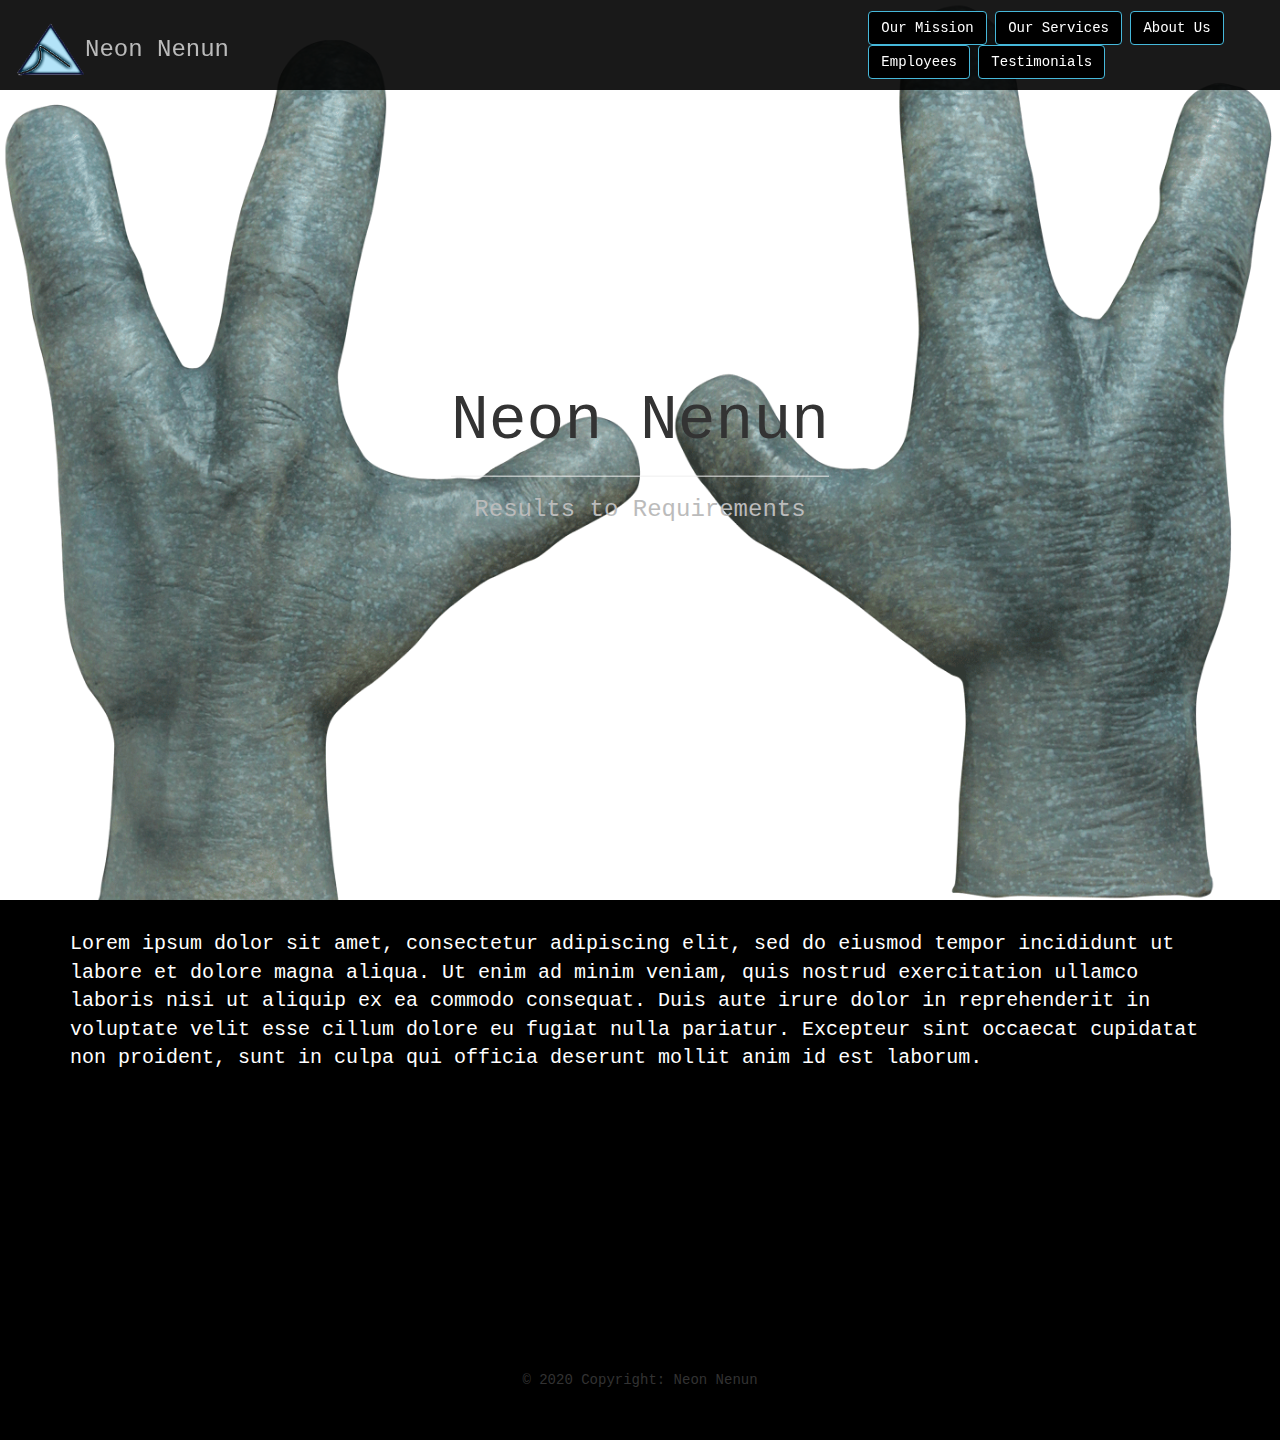
<file: index.html>
<!DOCTYPE html>
<html lang="en">
	<head>
		<title>Neon Nenun</title>
		<meta charset="utf-8">
		<meta name="viewport" content="width=device-width, initial-scale=1">
		<link rel="stylesheet" href="https://maxcdn.bootstrapcdn.com/bootstrap/3.4.1/css/bootstrap.min.css">
		<link rel="stylesheet" href="./main.css">
		<script src="https://ajax.googleapis.com/ajax/libs/jquery/3.4.1/jquery.min.js"></script>
		<script src="https://maxcdn.bootstrapcdn.com/bootstrap/3.4.1/js/bootstrap.min.js"></script>
		<script src="script.js"></script>
	</head>
	<body>
		<div id="navbar-include"></div>
		<section class="jumbotron banner">
			<div id="banner_float">
				<center>
					<h1>Neon Nenun</h1><hr>
					<h3>Results to Requirements</h3>
				</center>
			</div>
		</section>
		<section class="container">
			<div class="row">
				<div class="col-md-12 col-sm-12 col-xs-12">
					<p>Lorem ipsum dolor sit amet, consectetur adipiscing elit, sed do eiusmod tempor incididunt ut labore et dolore magna aliqua. Ut enim ad minim veniam, quis nostrud exercitation ullamco laboris nisi ut aliquip ex ea commodo consequat. Duis aute irure dolor in reprehenderit in voluptate velit esse cillum dolore eu fugiat nulla pariatur. Excepteur sint occaecat cupidatat non proident, sunt in culpa qui officia deserunt mollit anim id est laborum.</p>
				</div>
			</div>
		</section>
		<div id="footer-include"></div>
	</body>
</html>
</file>
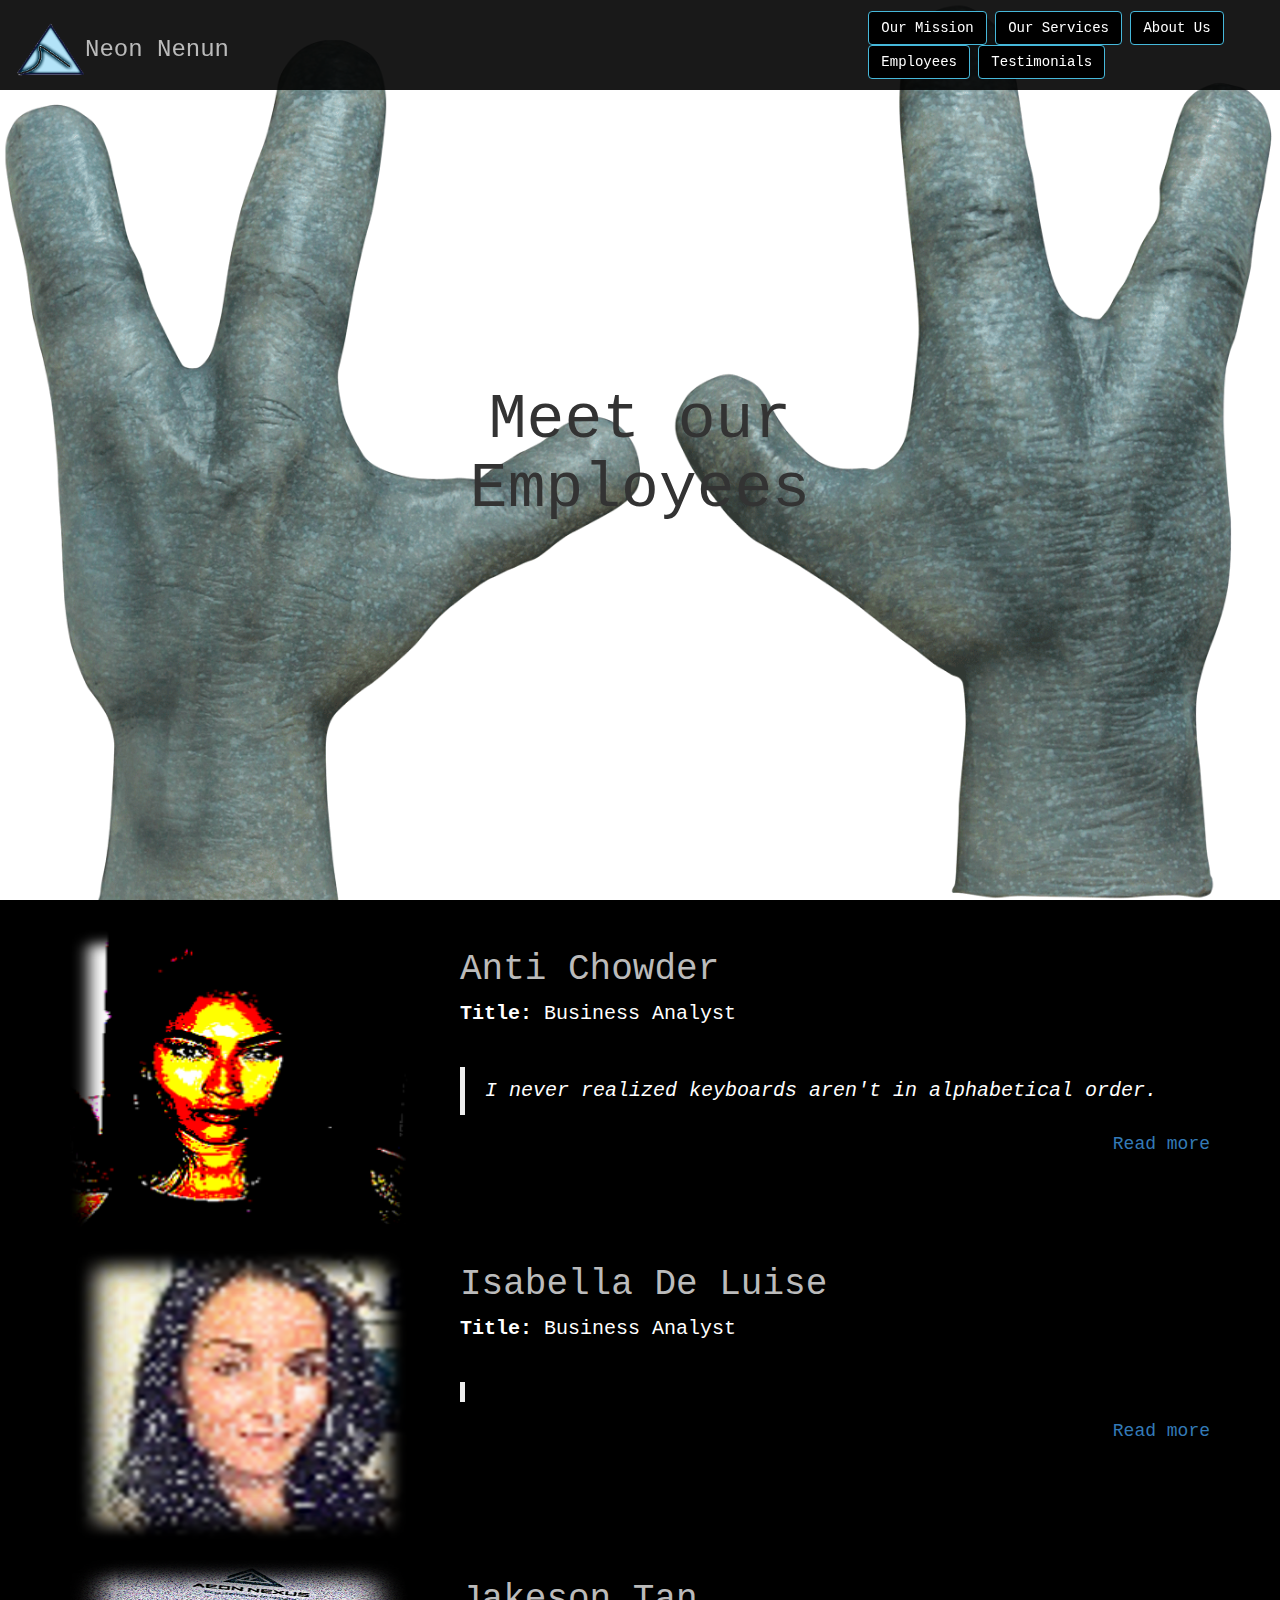
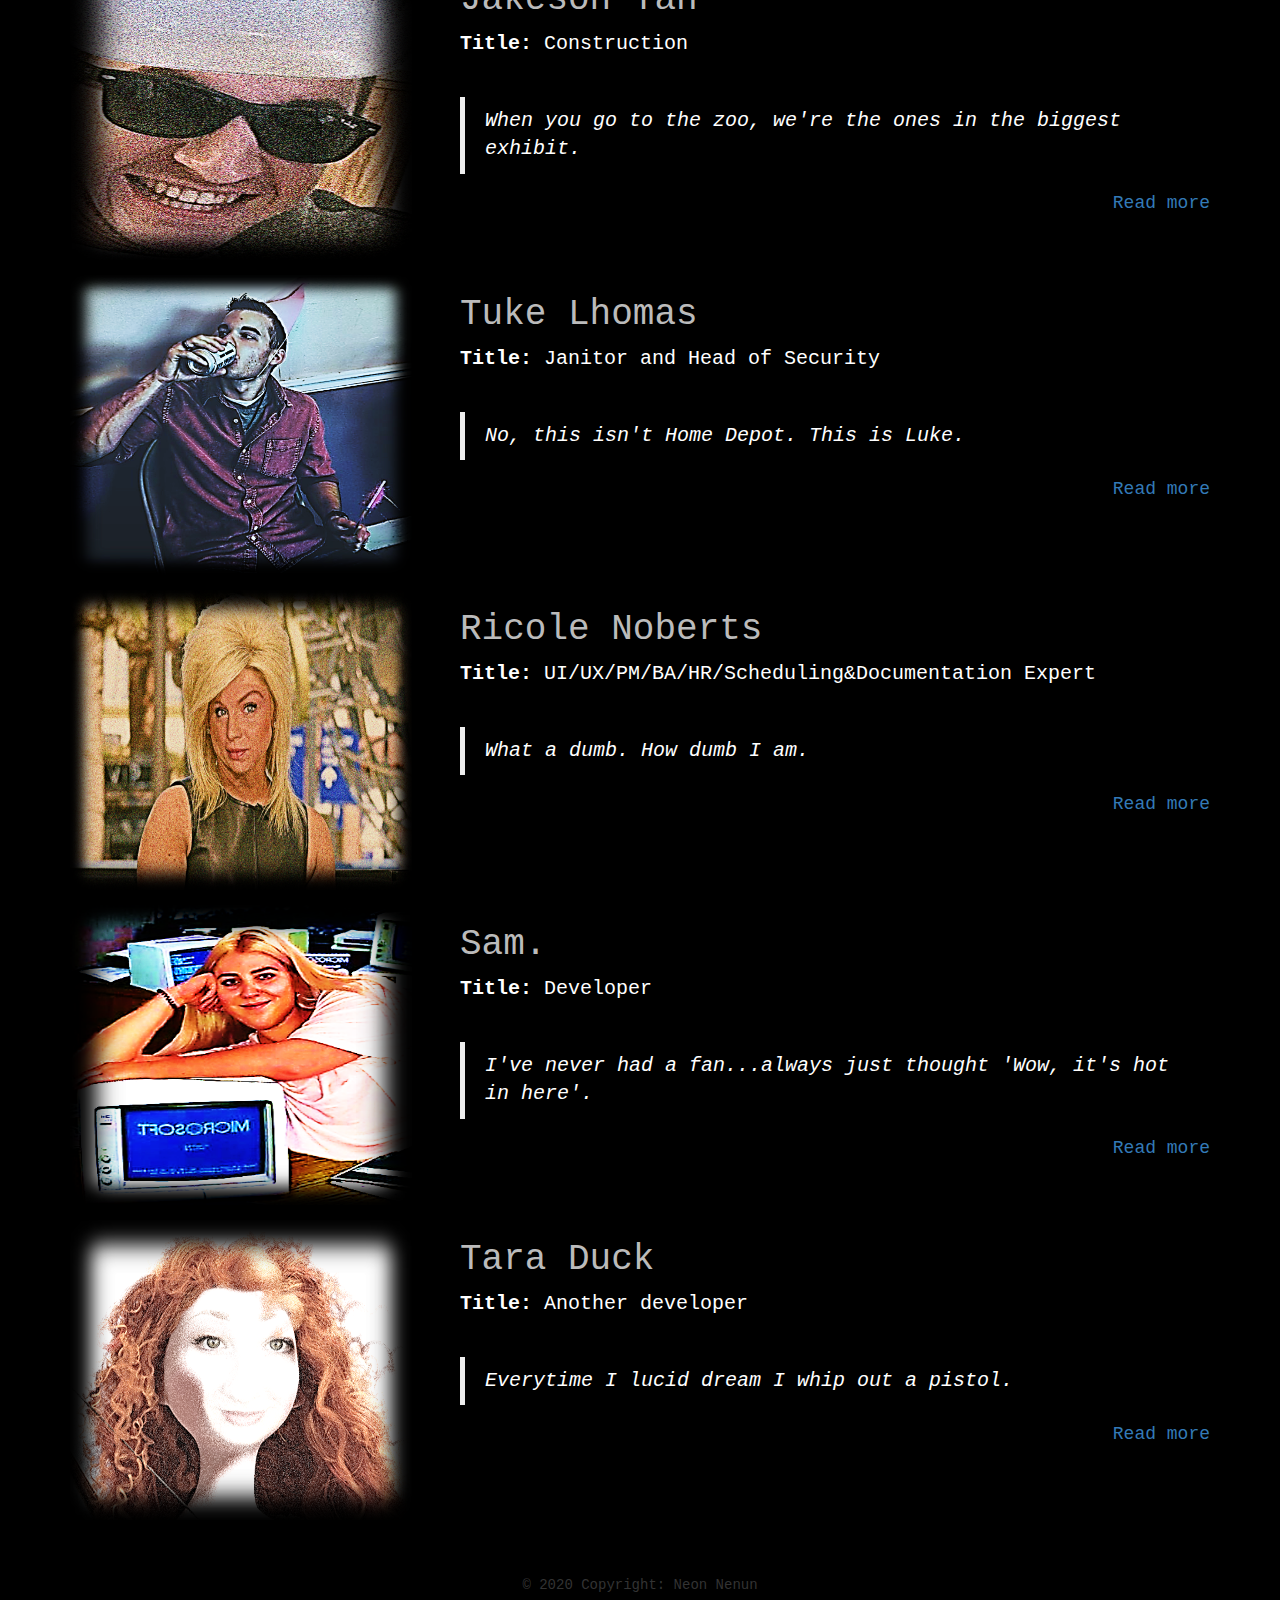
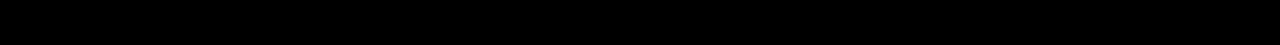
<file: employees.html>
<!DOCTYPE html>
<html lang="en">
	<head>
		<title>Neon Nenun | Employees</title>
		<meta charset="utf-8">
		<meta name="viewport" content="width=device-width, initial-scale=1">
		<link rel="stylesheet" href="https://maxcdn.bootstrapcdn.com/bootstrap/3.4.1/css/bootstrap.min.css">
		<link rel="stylesheet" href="./main.css">
		<script src="https://ajax.googleapis.com/ajax/libs/jquery/3.4.1/jquery.min.js"></script>
		<script src="https://maxcdn.bootstrapcdn.com/bootstrap/3.4.1/js/bootstrap.min.js"></script>
		<script src="script.js"></script>
	</head>
	<body>
		<div id="navbar-include"></div>
		<section class="jumbotron banner">
			<div id="banner_float">
				<center>
					<h1>Meet our Employees</h1>
				</center>
			</div>
		</section>
		<div class="container">
			<div id="slot-table">
				<div id="slot-body">
					<div class="blog row">
						<div class="col-md-4 col-sm-12 col-xs-12">
							<div type="button" class="blog_img" style="background-image: url('./images/headshots/antara.png');" onclick="window.location.href='./antara.html'">
								<div class="shine visible-sm-block visible-md-block visible-lg-block"></div>
							</div>
						</div>
						<div class="col-md-8 col-sm-12 col-xs-12">
							<h1>Anti Chowder</h1>
							<p style="display:inline;"><b>Title:</b> Business Analyst</p>
							<p>&nbsp;</p>
							<blockquote class="blockquote">
								<p><i>I never realized keyboards aren't in alphabetical order.</i></p>
							</blockquote>
							<h4><a href="./antara.html" style="float:right;">Read more</a></h4>
						</div>
					</div>
					<div class="blog row">
						<div class="col-md-4 col-sm-12 col-xs-12">
							<div type="button" class="blog_img" style="background-image: url('./images/headshots/isabella.png');" onclick="window.location.href='./isabella.html'">
								<div class="shine visible-sm-block visible-md-block visible-lg-block"></div>
							</div>
						</div>
						<div class="col-md-8 col-sm-12 col-xs-12">
							<h1>Isabella De Luise</h1>
							<p style="display:inline;"><b>Title:</b> Business Analyst</p>
							<p>&nbsp;</p>
							<blockquote class="blockquote">
								<p><i></i></p>
							</blockquote>
							<h4><a href="./isabella.html" style="float:right;">Read more</a></h4>
						</div>
					</div>
					<div class="blog row">
						<div class="col-md-4 col-sm-12 col-xs-12">
							<div type="button" class="blog_img" style="background-image: url('./images/headshots/jake.png');" onclick="window.location.href='./jake.html'">
								<div class="shine visible-sm-block visible-md-block visible-lg-block"></div>
							</div>
						</div>
						<div class="col-md-8 col-sm-12 col-xs-12">
							<h1>Jakeson Tan</h1>
							<p style="display:inline;"><b>Title:</b> Construction</p>
							<p>&nbsp;</p>
							<blockquote class="blockquote">
								<p><i>When you go to the zoo, we're the ones in the biggest exhibit.</i></p>
							</blockquote>
							<h4><a href="./jake.html" style="float:right;">Read more</a></h4>
						</div>
					</div>
					<div class="blog row">
						<div class="col-md-4 col-sm-12 col-xs-12">
							<div type="button" class="blog_img" style="background-image: url('./images/headshots/luke.png');" onclick="window.location.href='./luke.html'">
								<div class="shine visible-sm-block visible-md-block visible-lg-block"></div>
							</div>
						</div>
						<div class="col-md-8 col-sm-12 col-xs-12">
							<h1>Tuke Lhomas</h1>
							<p style="display:inline;"><b>Title:</b> Janitor and Head of Security</p>
							<p>&nbsp;</p>
							<blockquote class="blockquote">
								<p><i>No, this isn't Home Depot. This is Luke.</i></p>
							</blockquote>
							<h4><a href="./luke.html" style="float:right;">Read more</a></h4>
						</div>
					</div>
					<div class="blog row">
						<div class="col-md-4 col-sm-12 col-xs-12">
							<div type="button" class="blog_img" style="background-image: url('./images/headshots/nicole.png');" onclick="window.location.href='./nicole.html'">
								<div class="shine visible-sm-block visible-md-block visible-lg-block"></div>
							</div>
						</div>
						<div class="col-md-8 col-sm-12 col-xs-12">
							<h1>Ricole Noberts</h1>
							<p style="display:inline;"><b>Title:</b> UI/UX/PM/BA/HR/Scheduling&Documentation Expert</p>
							<p>&nbsp;</p>
							<blockquote class="blockquote">
								<p><i>What a dumb. How dumb I am.</i></p>
							</blockquote>
							<h4><a href="./nicole.html" style="float:right;">Read more</a></h4>
						</div>
					</div>
					<div class="blog row">
						<div class="col-md-4 col-sm-12 col-xs-12">
							<div type="button" class="blog_img" style="background-image: url('./images/headshots/sammi.png');" onclick="window.location.href='./sammi.html'">
								<div class="shine visible-sm-block visible-md-block visible-lg-block"></div>
							</div>
						</div>
						<div class="col-md-8 col-sm-12 col-xs-12">
							<h1>Sam.</h1>
							<p style="display:inline;"><b>Title:</b> Developer</p>
							<p>&nbsp;</p>
							<blockquote class="blockquote">
								<p><i>I've never had a fan...always just thought 'Wow, it's hot in here'.</i></p>
							</blockquote>
							<h4><a href="./sammi.html" style="float:right;">Read more</a></h4>
						</div>
					</div>
					<div class="blog row">
						<div class="col-md-4 col-sm-12 col-xs-12">
							<div type="button" class="blog_img" style="background-image: url('./images/headshots/tara.png');" onclick="window.location.href='./tara.html'">
								<div class="shine visible-sm-block visible-md-block visible-lg-block"></div>
							</div>
						</div>
						<div class="col-md-8 col-sm-12 col-xs-12">
							<h1>Tara Duck</h1>
							<p style="display:inline;"><b>Title:</b> Another developer</p>
							<p>&nbsp;</p>
							<blockquote class="blockquote">
								<p><i>Everytime I lucid dream I whip out a pistol.</i></p>
							</blockquote>
							<h4><a href="./tara.html" style="float:right;">Read more</a></h4>
						</div>
					</div>
				</div>
			</div>
		</div>
		<div id="footer-include"></div>
	</body>
</html>
</file>
<file: main.css>
body {
	background-color: #000;
	font-family: "Courier";
}
* {
	cursor: url('./images/cursor.png'), auto !important;
}
p {
	color: #fff;
	font-size: 20px;
}
h1, h2, h3, h4, h5 {
	color: #bbb;
}
footer {
	background-color: #000;
}
nav {
	background-color: rgba(0,0,0,.9);
	color: #fff;
}
.navbar {
	height: 90px;
}
.nav-btn {
	background-color: #000;
}
#banner_float {
	position: absolute;
	top: 50%;
	left: 50%;
	transform: translate(-50%, -50%);
}
.banner {
	height: 900px;
	position:relative;
	background: #fff url('./images/alien-hands.png') no-repeat center top fixed;
	background-size: cover;
}
#nav-left,
#nav-right {
	display: flex;
	align-items: center;
	height: 100%;
}
#mobile-nav {
	float: right;
	margin-right: 5px;
}
.slidingNav {
	color: #000;
}
.container {
	min-height: 400px;
	background-color: #000;
}
.blog_page_btn {
  padding: 5px;
  display: inline-block;
}
.blog {
  padding-bottom: 15px;
}
.blog_img {
  height: 300px;
  width: 95%;
  cursor: pointer;  
  background-repeat: no-repeat;
  background-size: 100% 100%;
  position: relative;
  transition: background .3s linear;
}
.blog_img:hover {
  transition: border-radius .3s;
  border-radius: 50%;
  border:2px solid #aaa;
  border-style:outset;
}
.blog_img:hover .shine {
  transform: skewX(15deg) translateX(420px);
}
.shine {
  position: absolute;
  top: 0;
  left: -70px;
  height: 100%;
  width: 30px;
  background: rgba(0, 0, 0, 0.4);
  transition: all .3s linear;
  transform: skewX(15deg) translateX(0);
}
@media screen and (max-width: 1000px){
	.banner {
		height: 450px !important;
	}
	#nav-menu .nav-btn {
		border: none;
		background: none;
		display: block;
		float: right;
		clear: both;
	}
}
</file>
